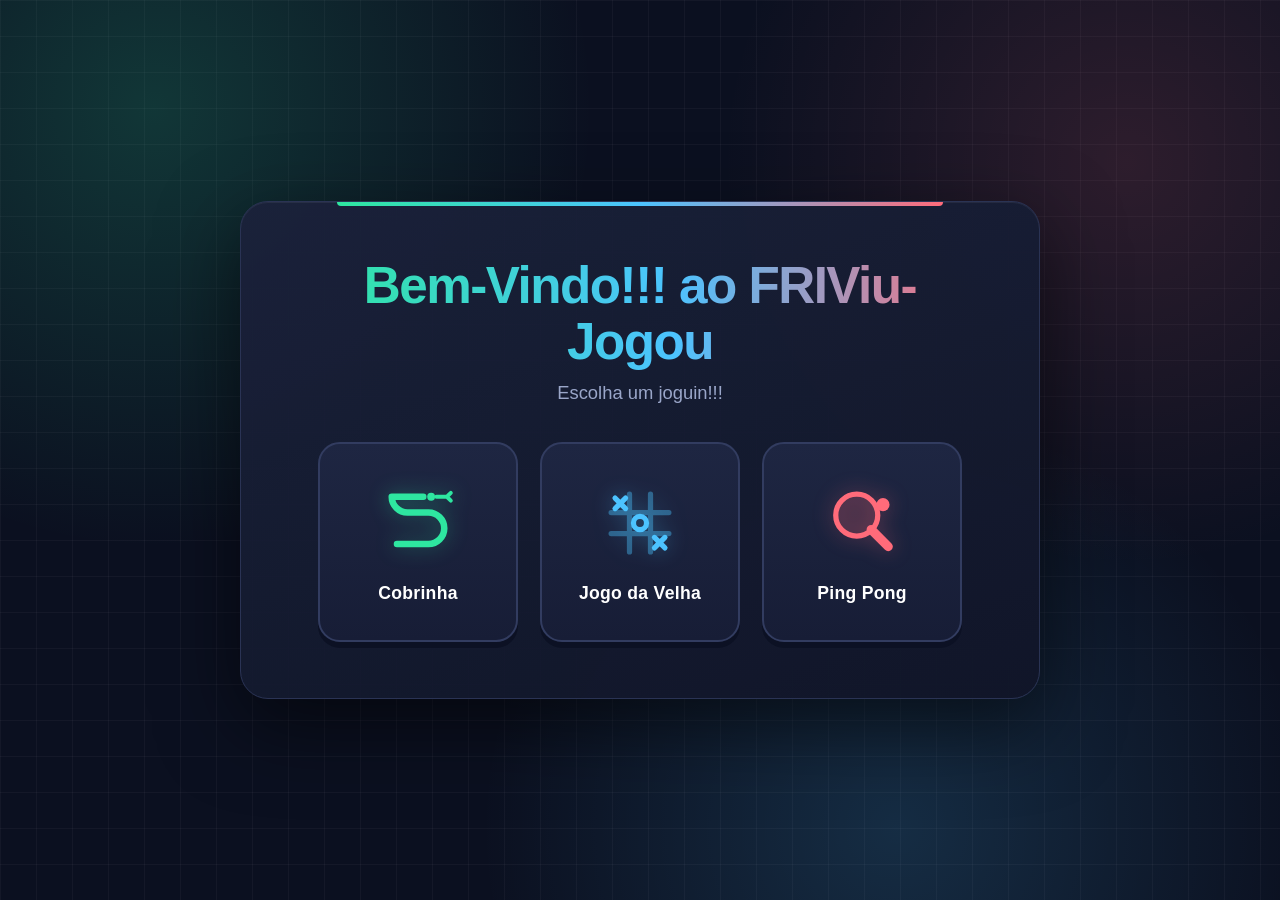
<file: index.html>
<!DOCTYPE html>
<html lang="pt-br">
<head>
    <meta charset="UTF-8">
    <meta name="viewport" content="width=device-width, initial-scale=1.0">
    <title>Games</title>
    <link rel="stylesheet" href="style.css">
</head>
<body>
    <main class="container">

        <h1>Bem-Vindo!!! ao FRIViu-Jogou</h1>
        <p>Escolha um joguin!!!</p>
        <div class="menu-jogos">
            <a href="./jogoDaCobra 2/cobra.html" class="btn-jogo cobrinha" type="button">
                <div class="icone">
                    <svg viewBox="0 0 64 64" fill="none" stroke="currentColor" stroke-width="5" stroke-linecap="round" stroke-linejoin="round">
                    <path d="M16 48H40C46.6 48 52 42.6 52 36C52 29.4 46.6 24 40 24H24C17.4 24 12 18.6 12 12H36"/>
                    <circle cx="42" cy="12" r="3" fill="currentColor" stroke="none"/>
                    <path d="M46 12H54M54 12L57 9M54 12L57 15" stroke-width="3"/>
                    </svg>
                </div>
                <span>Cobrinha</span>
            </a>

            <!-- Botão Jogo da Velha -->
            <a href="./jogo_da_velha2/index_velha.html" class="btn-jogo velha" type="button">
                <div class="icone">
                    <svg viewBox="0 0 64 64" fill="none" stroke="currentColor" stroke-width="4" stroke-linecap="round">
                    <!-- Grade -->
                    <path d="M24 10V54M40 10V54M10 24H54M10 40H54" opacity="0.4"/>
                    <!-- X e O -->
                    <path d="M13 13L21 21M21 13L13 21" stroke-width="4"/>
                    <circle cx="32" cy="32" r="5" stroke-width="4"/>
                    <path d="M43 43L51 51M51 43L43 51" stroke-width="4"/>
                    </svg>
                </div>
            <span>Jogo da Velha</span>
            </a>

            <!-- Botão Ping Pong -->
            <a href="pong/pong.html" class="btn-jogo pingpong" type="button">
                <div class="icone">
                    <svg viewBox="0 0 64 64" fill="none" stroke="currentColor" stroke-width="4" stroke-linecap="round" stroke-linejoin="round">
                    <!-- Raquete -->
                    <circle cx="28" cy="26" r="16" fill="currentColor" fill-opacity="0.15"/>
                    <path d="M39 37L52 50" stroke-width="7"/>
                    <!-- Bolinha -->
                    <circle cx="48" cy="18" r="5" fill="currentColor" stroke="none"/>
                    </svg>
                </div>
            <span>Ping Pong</span>
            </a>
        </div>
    </main>
</body>
</html>
</file>
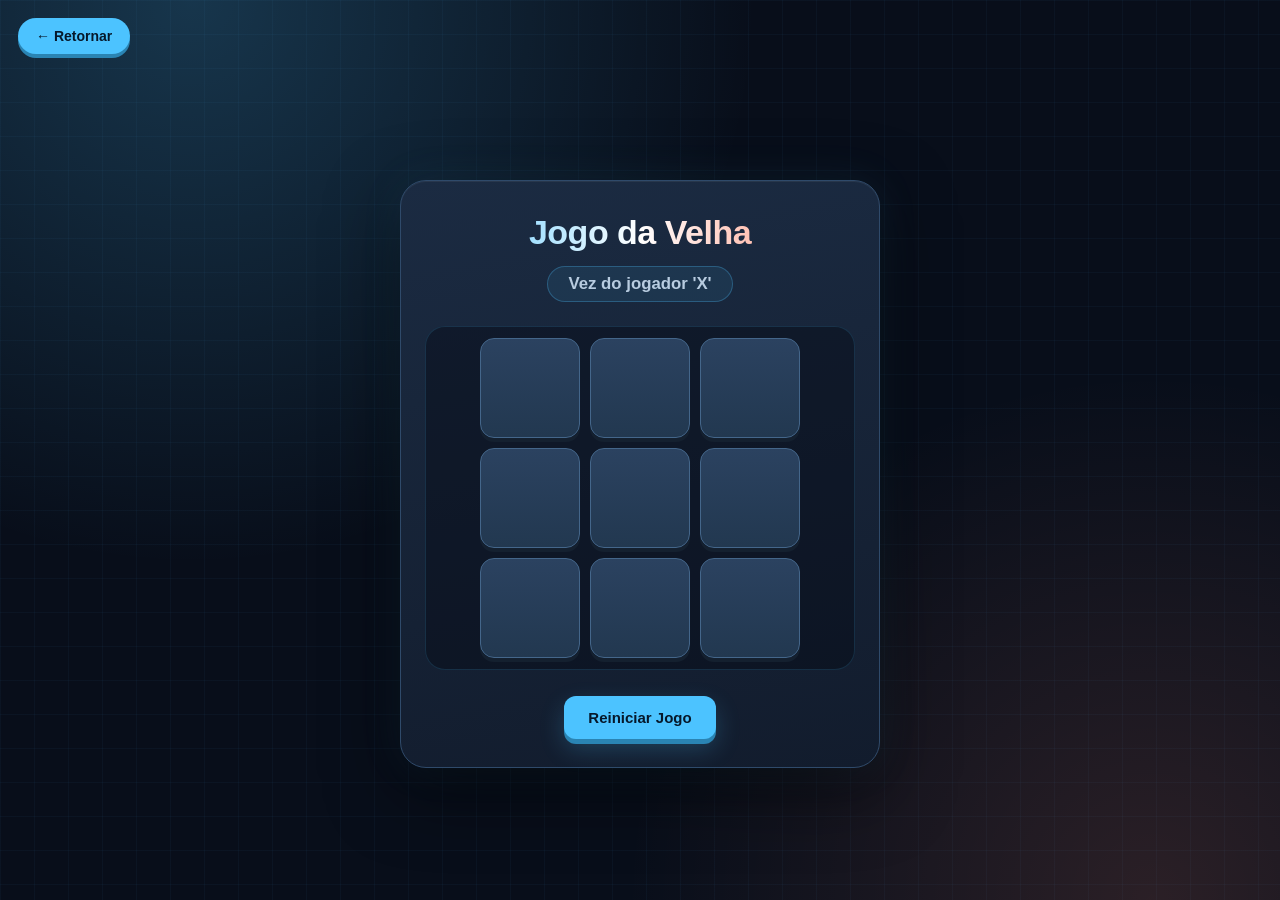
<file: jogo_da_velha2/index_velha.html>
<!DOCTYPE html>
<html lang="pt-BR">
<head>
    <meta charset="UTF-8">
    <meta name="viewport" content="width=device-width, initial-scale=1.0">
    <title>Jogo da Velha - Arcade</title>
    <link rel="stylesheet" href="style_velha.css">
</head>
<body>
    <a href="../index.html" class="btn-retornar">Retornar</a>
    <div class="container">
        <h1>Jogo da Velha</h1>
        
        <p id="status" class="status">Vez do jogador 'X'</p>

        <div class="tabuleiro" id="tabuleiro">
            <button class="celula" data-index="0"></button>
            <button class="celula" data-index="1"></button>
            <button class="celula" data-index="2"></button>
            <button class="celula" data-index="3"></button>
            <button class="celula" data-index="4"></button>
            <button class="celula" data-index="5"></button>
            <button class="celula" data-index="6"></button>
            <button class="celula" data-index="7"></button>
            <button class="celula" data-index="8"></button>
        </div>

        <button id="btn-reiniciar" class="btn-reiniciar">Reiniciar Jogo</button>
    </div>

    <script src="jogo_da_velha.js"></script>
</body>
</html>
</file>
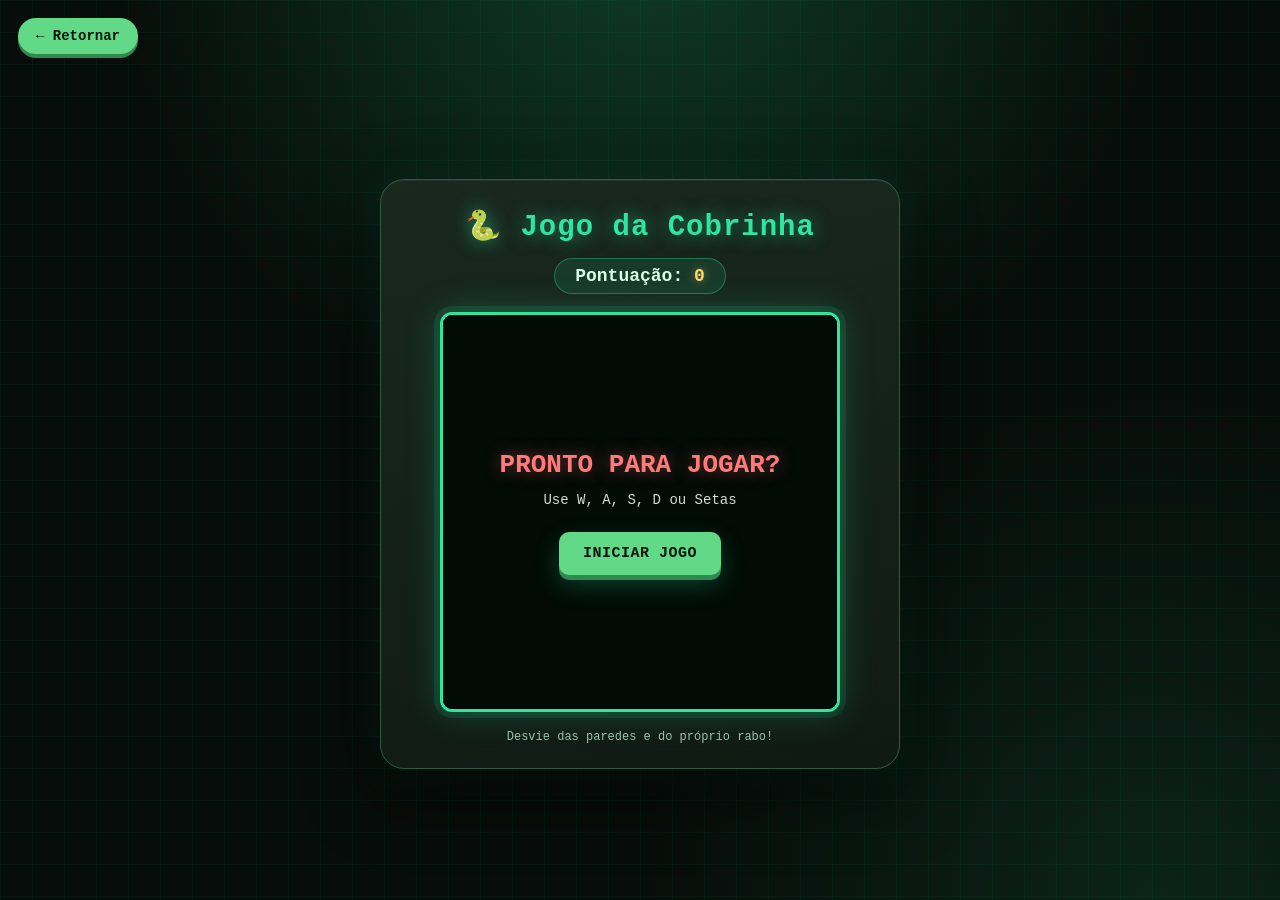
<file: jogoDaCobra 2/cobra.html>
<!DOCTYPE html>
<html lang="pt-BR">
<head>
    <meta charset="UTF-8">
    <meta name="viewport" content="width=device-width, initial-scale=1.0">
    <title>A Cobrinha - Arcade</title>
    <link rel="stylesheet" href="styleCobra.css">
</head>
<body>
    <a href="../index.html" class="btn-retornar">Retornar</a>
    <div class="game-container">
        <h1>🐍 Jogo da Cobrinha</h1>
        <div class="score-board">Pontuação: <span id="score">0</span></div>
        
        <div class="canvas-wrapper">
            <canvas id="gameCanvas" width="400" height="400"></canvas>
            
            <!-- Tela Inicial -->
            <div id="startScreen" class="overlay-screen">
                <h2>PRONTO PARA JOGAR?</h2>
                <p>Use W, A, S, D ou Setas</p>
                <button class="btn" id="startBtn">INICIAR JOGO</button>
            </div>

            <!-- Tela de Game Over -->
            <div id="gameOverScreen" class="overlay-screen hidden">
                <h2>FIM DE JOGO!</h2>
                <p>Sua pontuação: <span id="finalScore">0</span></p>
                <button class="btn" id="restartBtn">JOGAR NOVAMENTE</button>
            </div>
        </div>

        <div class="instructions">Desvie das paredes e do próprio rabo!</div>
    </div>
    
    <script src="scriptCobra.js"></script>
</body>
</html>
</file>
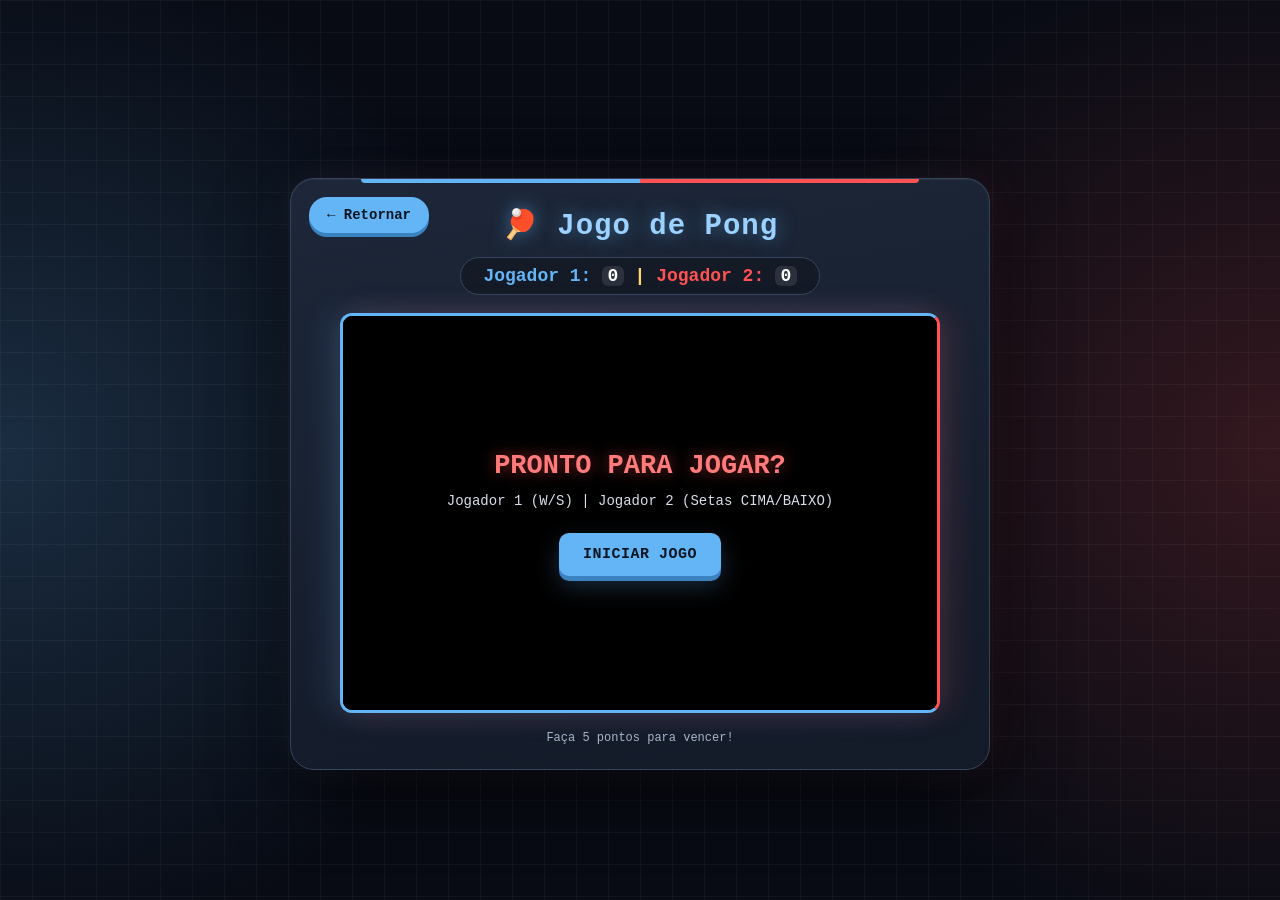
<file: pong/pong.html>
<!DOCTYPE html>
<html lang="pt-BR">
<head>
    <meta charset="UTF-8">
    <meta name="viewport" content="width=device-width, initial-scale=1.0">
    <title>Pong - Arcade</title>
    <link rel="stylesheet" href="stylePong.css">
</head>
<body>
    <div class="game-container">
        <h1>🏓 Jogo de Pong</h1>
         <a href="../index.html" class="btn-retornar">Retornar</a>
        
        <!-- Placar do Jogo com as cores dos jogadores -->
        <div class="score-board">
            <span style="color: #64B5F6;">Jogador 1: <span id="playerScore">0</span></span> 
            | 
            <span style="color: #FF5252;">Jogador 2: <span id="aiScore">0</span></span>
        </div>
        
        <div class="canvas-wrapper">
            <canvas id="gameCanvas" width="600" height="400"></canvas>
            
            <!-- Tela Inicial -->
            <div id="startScreen" class="overlay-screen">
                <h2>PRONTO PARA JOGAR?</h2>
                <p>Jogador 1 (W/S) | Jogador 2 (Setas CIMA/BAIXO)</p>
                <button class="btn" id="startBtn">INICIAR JOGO</button>
            </div>

            <!-- Tela de Game Over -->
            <div id="gameOverScreen" class="overlay-screen hidden">
                <h2>FIM DE JOGO!</h2>
                <p id="winnerText">O computador venceu!</p>
                <button class="btn" id="restartBtn">JOGAR NOVAMENTE</button>
            </div>
        </div>

        <div class="instructions">Faça 5 pontos para vencer!</div>
    </div>
    
    <script src="scriptPong.js"></script>
</body>
</html>
</file>
<file: style.css>
/* ==========================================
   MENU PRINCIPAL - FRIViu-Jogou
   ========================================== */
:root {
    --bg: #0b1020;
    --card: #141a2f;
    --line: #2a3354;
    --text: #f2f5ff;
    --muted: #9aa6c9;
    --green: #2ee6a0;
    --blue: #4cc3ff;
    --coral: #ff6b7a;
}

* {
    box-sizing: border-box;
    margin: 0;
    padding: 0;
    font-family: 'Trebuchet MS', 'Segoe UI', Tahoma, Geneva, Verdana, sans-serif;
}

body {
    min-height: 100vh;
    display: flex;
    justify-content: center;
    align-items: center;
    padding: 30px 16px;
    color: var(--text);
    background:
        radial-gradient(circle at 12% 12%, rgba(46, 230, 160, .18), transparent 32%),
        radial-gradient(circle at 88% 18%, rgba(255, 107, 122, .14), transparent 30%),
        radial-gradient(circle at 70% 92%, rgba(76, 195, 255, .16), transparent 34%),
        linear-gradient(rgba(255, 255, 255, .035) 1px, transparent 1px) 0 0 / 36px 36px,
        linear-gradient(90deg, rgba(255, 255, 255, .035) 1px, transparent 1px) 0 0 / 36px 36px,
        var(--bg);
}

.container {
    position: relative;
    width: min(100%, 800px);
    padding: clamp(28px, 5vw, 56px);
    text-align: center;
    background: linear-gradient(160deg, rgba(26, 33, 58, .96), rgba(16, 21, 40, .96));
    border: 1px solid var(--line);
    border-radius: 28px;
    box-shadow:
        0 26px 80px rgba(0, 0, 0, .55),
        inset 0 1px 0 rgba(255, 255, 255, .06);
    animation: entrar .6s ease both;
}

/* faixa colorida no topo do card */
.container::before {
    content: "";
    position: absolute;
    top: 0;
    left: 12%;
    right: 12%;
    height: 4px;
    border-radius: 0 0 6px 6px;
    background: linear-gradient(90deg, var(--green), var(--blue), var(--coral));
}

.container h1 {
    margin-bottom: 12px;
    font-size: clamp(2rem, 5.5vw, 3.2rem);
    font-weight: 900;
    letter-spacing: -1.5px;
    line-height: 1.1;
    color: #fff;
    background: linear-gradient(90deg, var(--green), var(--blue) 55%, var(--coral));
    -webkit-background-clip: text;
    background-clip: text;
    -webkit-text-fill-color: transparent;
}

.container > p {
    color: var(--muted);
    font-size: 1.15rem;
}

.menu-jogos {
    display: flex;
    flex-wrap: wrap;
    justify-content: center;
    gap: 22px;
    margin-top: 38px;
}

.btn-jogo {
    --c: var(--green);
    --glow: rgba(46, 230, 160, .25);
    position: relative;
    width: 200px;
    min-height: 200px;
    padding: 26px 16px;
    display: flex;
    flex-direction: column;
    align-items: center;
    justify-content: center;
    gap: 18px;
    overflow: hidden;
    color: #fff;
    text-decoration: none;
    font-size: 1.1rem;
    font-weight: 800;
    letter-spacing: .3px;
    background: linear-gradient(180deg, #1e2642, #171d36);
    border: 2px solid #323c60;
    border-radius: 22px;
    box-shadow: 0 6px 0 #0c1124;
    transition: transform .2s ease, border-color .2s ease, box-shadow .2s ease;
}

/* brilho colorido que sobe no hover */
.btn-jogo::after {
    content: "";
    position: absolute;
    inset: auto 0 0 0;
    height: 70%;
    background: radial-gradient(circle at 50% 120%, var(--glow), transparent 70%);
    opacity: 0;
    transition: opacity .25s ease;
    pointer-events: none;
}

.btn-jogo .icone {
    position: relative;
    z-index: 1;
    width: 84px;
    height: 84px;
    display: flex;
    align-items: center;
    justify-content: center;
    color: var(--c);
    filter: drop-shadow(0 0 10px var(--glow));
    transition: transform .25s ease;
}

.btn-jogo span {
    position: relative;
    z-index: 1;
}

.btn-jogo svg {
    width: 100%;
    height: 100%;
}

.btn-jogo.cobrinha { --c: var(--green); --glow: rgba(46, 230, 160, .35); }
.btn-jogo.velha    { --c: var(--blue);  --glow: rgba(76, 195, 255, .35); }
.btn-jogo.pingpong { --c: var(--coral); --glow: rgba(255, 107, 122, .35); }

.btn-jogo:hover,
.btn-jogo:focus-visible {
    transform: translateY(-8px);
    border-color: var(--c);
    box-shadow: 0 14px 0 #0c1124, 0 18px 40px var(--glow);
    outline: none;
}

.btn-jogo:hover::after,
.btn-jogo:focus-visible::after { opacity: 1; }

.btn-jogo:hover .icone,
.btn-jogo:focus-visible .icone { transform: scale(1.14) rotate(-4deg); }

.btn-jogo:active {
    transform: translateY(-2px);
    box-shadow: 0 6px 0 #0c1124, 0 8px 24px var(--glow);
}

@keyframes entrar {
    from { opacity: 0; transform: translateY(18px); }
    to   { opacity: 1; transform: translateY(0); }
}

@media (max-width: 520px) {
    .container { padding: 28px 18px; border-radius: 22px; }
    .menu-jogos { gap: 14px; }
    .btn-jogo { width: min(100%, 240px); min-height: 160px; }
    .btn-jogo .icone { width: 64px; height: 64px; }
}

@media (prefers-reduced-motion: reduce) {
    * { animation: none !important; transition: none !important; }
}
</file>
<file: jogo_da_velha2/style_velha.css>
/* ==========================================
   JOGO DA VELHA
   ========================================== */
:root {
    --bg: #080e1a;
    --line: #2f4a6a;
    --blue: #4cc3ff;
    --coral: #ff8a70;
    --text: #f2f7ff;
    --muted: #b8cce0;
}

* { box-sizing: border-box; margin: 0; padding: 0; }

body {
    min-height: 100vh;
    padding: 76px 16px 28px;
    display: flex;
    justify-content: center;
    align-items: center;
    color: var(--text);
    font-family: 'Trebuchet MS', 'Segoe UI', Tahoma, Geneva, Verdana, sans-serif;
    background:
        radial-gradient(circle at 15% 0%, rgba(76, 195, 255, .22), transparent 40%),
        radial-gradient(circle at 90% 100%, rgba(255, 138, 112, .14), transparent 36%),
        linear-gradient(rgba(76, 195, 255, .04) 1px, transparent 1px) 0 0 / 34px 34px,
        linear-gradient(90deg, rgba(76, 195, 255, .04) 1px, transparent 1px) 0 0 / 34px 34px,
        var(--bg);
}

.container {
    position: relative;
    width: min(100%, 480px);
    padding: 32px 24px 28px;
    text-align: center;
    background: linear-gradient(170deg, #1b2b42, #121c2d);
    border: 1px solid var(--line);
    border-radius: 26px;
    box-shadow:
        0 22px 70px rgba(0, 0, 0, .55),
        0 0 40px rgba(76, 195, 255, .10),
        inset 0 1px 0 rgba(255, 255, 255, .06);
    animation: entrar .5s ease both;
}

h1 {
    margin-bottom: 14px;
    font-size: clamp(26px, 5vw, 34px);
    font-weight: 900;
    letter-spacing: -.5px;
    background: linear-gradient(90deg, var(--blue), #ffffff 50%, var(--coral));
    -webkit-background-clip: text;
    background-clip: text;
    -webkit-text-fill-color: transparent;
}

.status {
    display: inline-block;
    min-height: 1.5em;
    margin-bottom: 24px;
    padding: 7px 20px;
    color: var(--muted);
    font-size: 1.05rem;
    font-weight: 700;
    background: rgba(76, 195, 255, .09);
    border: 1px solid rgba(76, 195, 255, .28);
    border-radius: 999px;
}

.tabuleiro {
    display: grid;
    grid-template-columns: repeat(3, minmax(0, 100px));
    grid-template-rows: repeat(3, minmax(0, 100px));
    justify-content: center;
    gap: 10px;
    margin-bottom: 26px;
    padding: 12px;
    background: rgba(5, 10, 20, .45);
    border-radius: 20px;
    box-shadow: inset 0 0 0 1px rgba(76, 195, 255, .15);
}

.celula {
    display: flex;
    justify-content: center;
    align-items: center;
    color: #fff;
    background: linear-gradient(180deg, #2b4260, #223850);
    border: 1px solid #44668a;
    border-radius: 14px;
    font-family: inherit;
    font-size: clamp(38px, 9vw, 52px);
    font-weight: 900;
    cursor: pointer;
    box-shadow: 0 4px 0 #14202f;
    transition: background .18s ease, transform .15s ease, border-color .18s ease, box-shadow .18s ease;
}

.celula:hover:not(:disabled) {
    background: linear-gradient(180deg, #355374, #2a4563);
    border-color: var(--blue);
    box-shadow: 0 4px 0 #14202f, 0 0 20px rgba(76, 195, 255, .25);
}

.celula:active:not(:disabled) {
    transform: translateY(3px) scale(.97);
    box-shadow: 0 1px 0 #14202f;
}

.celula.x {
    color: var(--blue);
    text-shadow: 0 0 18px rgba(76, 195, 255, .8);
    animation: pop .25s ease;
}

.celula.o {
    color: var(--coral);
    text-shadow: 0 0 18px rgba(255, 138, 112, .8);
    animation: pop .25s ease;
}

.btn-reiniciar,
.btn-retornar {
    padding: 13px 24px;
    color: #06182a;
    background: var(--blue);
    border: 0;
    border-radius: 12px;
    font-family: inherit;
    font-size: 15px;
    font-weight: 800;
    cursor: pointer;
    text-decoration: none;
    box-shadow: 0 5px 0 #2a84b3, 0 10px 24px rgba(76, 195, 255, .22);
    transition: background .2s ease, transform .15s ease, box-shadow .15s ease;
}

.btn-reiniciar:hover,
.btn-retornar:hover {
    background: #8ad8ff;
    transform: translateY(-2px);
    box-shadow: 0 7px 0 #2a84b3, 0 14px 28px rgba(76, 195, 255, .32);
}

.btn-reiniciar:active { transform: translateY(3px); box-shadow: 0 2px 0 #2a84b3; }

.btn-retornar {
    position: fixed;
    top: 18px;
    left: 18px;
    z-index: 10;
    padding: 10px 18px;
    font-size: 14px;
    border-radius: 999px;
    box-shadow: 0 4px 0 #2a84b3;
}

.btn-retornar::before { content: "← "; }

@keyframes entrar {
    from { opacity: 0; transform: translateY(16px); }
    to   { opacity: 1; transform: translateY(0); }
}

@keyframes pop {
    0%   { transform: scale(.4); }
    70%  { transform: scale(1.15); }
    100% { transform: scale(1); }
}

@media (max-width: 420px) {
    .container { padding: 24px 14px; border-radius: 20px; }
    .tabuleiro {
        grid-template-columns: repeat(3, minmax(0, 1fr));
        grid-template-rows: repeat(3, minmax(0, 1fr));
        gap: 7px;
        padding: 9px;
    }
    .celula { width: min(25vw, 88px); height: min(25vw, 88px); }
    .btn-retornar { top: 12px; left: 12px; padding: 9px 13px; }
}

@media (prefers-reduced-motion: reduce) {
    * { animation: none !important; transition: none !important; }
}
</file>
<file: jogoDaCobra 2/styleCobra.css>
/* ==========================================
   JOGO DA COBRINHA
   ========================================== */
:root {
    --bg: #070d0a;
    --card: #13201a;
    --line: #2d5a40;
    --green: #2ee6a0;
    --green-soft: #62d987;
    --text: #f1fff7;
    --muted: #9bc4aa;
}

* { box-sizing: border-box; }

body {
    min-height: 100vh;
    margin: 0;
    padding: 76px 16px 28px;
    display: flex;
    justify-content: center;
    align-items: center;
    color: var(--text);
    font-family: 'Courier New', Courier, monospace;
    background:
        radial-gradient(circle at 50% -10%, rgba(46, 230, 160, .22), transparent 45%),
        radial-gradient(circle at 90% 100%, rgba(46, 230, 160, .10), transparent 35%),
        linear-gradient(rgba(46, 230, 160, .045) 1px, transparent 1px) 0 0 / 32px 32px,
        linear-gradient(90deg, rgba(46, 230, 160, .045) 1px, transparent 1px) 0 0 / 32px 32px,
        var(--bg);
}

.game-container {
    position: relative;
    width: min(100%, 520px);
    padding: 28px 25px 24px;
    text-align: center;
    background: linear-gradient(170deg, #19291f, #101a14);
    border: 1px solid var(--line);
    border-radius: 24px;
    box-shadow:
        0 22px 70px rgba(0, 0, 0, .6),
        0 0 40px rgba(46, 230, 160, .10),
        inset 0 1px 0 rgba(255, 255, 255, .06);
    animation: entrar .5s ease both;
}

h1 {
    margin: 0 0 14px;
    font-size: clamp(22px, 5vw, 29px);
    letter-spacing: 1px;
    color: var(--green);
    text-shadow: 0 0 18px rgba(46, 230, 160, .55);
}

.score-board {
    display: inline-block;
    margin-bottom: 18px;
    padding: 7px 20px;
    color: #d6ffe6;
    font-size: 18px;
    font-weight: bold;
    background: rgba(46, 230, 160, .10);
    border: 1px solid rgba(46, 230, 160, .35);
    border-radius: 999px;
}

.score-board span {
    color: #ffd76b;
    text-shadow: 0 0 10px rgba(255, 215, 107, .5);
}

.canvas-wrapper {
    position: relative;
    width: min(400px, 100%);
    aspect-ratio: 1;
    margin: 0 auto;
    overflow: hidden;
    border: 3px solid var(--green);
    border-radius: 12px;
    background: #050907;
    box-shadow:
        0 0 0 6px rgba(46, 230, 160, .10),
        0 0 34px rgba(46, 230, 160, .25);
}

canvas {
    display: block;
    width: 100%;
    height: 100%;
    background: #050907;
}

.overlay-screen {
    position: absolute;
    inset: 0;
    z-index: 5;
    display: flex;
    flex-direction: column;
    justify-content: center;
    align-items: center;
    padding: 18px;
    background: rgba(3, 12, 7, .93);
    backdrop-filter: blur(3px);
}

.overlay-screen.hidden { display: none; }

.overlay-screen h2 {
    margin: 0 0 12px;
    font-size: clamp(20px, 5vw, 26px);
    color: #ff7a7a;
    text-shadow: 0 0 16px rgba(255, 104, 104, .5);
}

.overlay-screen p {
    margin: 0 0 24px;
    font-size: 14px;
    color: #d0ded4;
}

.overlay-screen p span {
    color: #ffd76b;
    font-weight: bold;
}

.btn {
    padding: 13px 24px;
    color: #06150c;
    background: var(--green-soft);
    border: 0;
    border-radius: 10px;
    font: bold 15px 'Courier New', Courier, monospace;
    letter-spacing: .5px;
    cursor: pointer;
    box-shadow: 0 5px 0 #2f8a52, 0 10px 24px rgba(46, 230, 160, .25);
    transition: background .2s ease, transform .15s ease, box-shadow .15s ease;
}

.btn:hover {
    background: #86f2a8;
    transform: translateY(-2px);
    box-shadow: 0 7px 0 #2f8a52, 0 14px 28px rgba(46, 230, 160, .35);
}

.btn:active {
    transform: translateY(3px);
    box-shadow: 0 2px 0 #2f8a52;
}

.instructions {
    margin-top: 18px;
    color: var(--muted);
    font-size: 12px;
}

.btn-retornar {
    position: fixed;
    top: 18px;
    left: 18px;
    z-index: 10;
    padding: 10px 18px;
    color: #06150c;
    background: var(--green-soft);
    border-radius: 999px;
    text-decoration: none;
    font: bold 14px 'Courier New', Courier, monospace;
    box-shadow: 0 4px 0 #2f8a52;
    transition: background .2s ease, transform .15s ease;
}

.btn-retornar::before { content: "← "; }

.btn-retornar:hover {
    background: #86f2a8;
    transform: translateY(-2px);
}

@keyframes entrar {
    from { opacity: 0; transform: translateY(16px); }
    to   { opacity: 1; transform: translateY(0); }
}

@media (max-width: 480px) {
    .game-container { padding: 20px 12px; border-radius: 18px; }
    .btn-retornar { top: 12px; left: 12px; padding: 9px 13px; }
}

@media (prefers-reduced-motion: reduce) {
    * { animation: none !important; transition: none !important; }
}
</file>
<file: pong/stylePong.css>
/* ==========================================
   JOGO DE PONG
   ========================================== */
:root {
    --bg: #080b14;
    --line: #35445b;
    --blue: #64b5f6;
    --red: #ff5252;
    --gold: #ffd76b;
    --text: #f4f7ff;
    --muted: #aab8cc;
}

* { box-sizing: border-box; }

body {
    min-height: 100vh;
    margin: 0;
    padding: 76px 16px 28px;
    display: flex;
    justify-content: center;
    align-items: center;
    overflow-x: hidden;
    color: var(--text);
    font-family: 'Courier New', Courier, monospace;
    background:
        radial-gradient(circle at 0% 50%, rgba(100, 181, 246, .20), transparent 38%),
        radial-gradient(circle at 100% 50%, rgba(255, 82, 82, .18), transparent 38%),
        linear-gradient(rgba(255, 255, 255, .035) 1px, transparent 1px) 0 0 / 32px 32px,
        linear-gradient(90deg, rgba(255, 255, 255, .035) 1px, transparent 1px) 0 0 / 32px 32px,
        var(--bg);
}

.game-container {
    position: relative;
    width: min(100%, 700px);
    padding: 28px 24px 24px;
    text-align: center;
    background: linear-gradient(170deg, #1d2739, #131a28);
    border: 1px solid var(--line);
    border-radius: 24px;
    box-shadow:
        0 22px 70px rgba(0, 0, 0, .6),
        -10px 0 40px rgba(100, 181, 246, .07),
        10px 0 40px rgba(255, 82, 82, .07),
        inset 0 1px 0 rgba(255, 255, 255, .06);
    animation: entrar .5s ease both;
}

/* faixa azul + vermelha no topo (os dois jogadores) */
.game-container::before {
    content: "";
    position: absolute;
    top: 0;
    left: 10%;
    right: 10%;
    height: 4px;
    border-radius: 0 0 6px 6px;
    background: linear-gradient(90deg, var(--blue) 50%, var(--red) 50%);
}

h1 {
    margin: 0 0 14px;
    font-size: clamp(22px, 5vw, 29px);
    letter-spacing: 1px;
    color: #9bd2ff;
    text-shadow: 0 0 18px rgba(100, 181, 246, .5);
}

.score-board {
    display: inline-block;
    margin-bottom: 18px;
    padding: 8px 22px;
    color: var(--gold);
    font-size: clamp(14px, 3vw, 18px);
    font-weight: bold;
    background: rgba(0, 0, 0, .28);
    border: 1px solid var(--line);
    border-radius: 999px;
}

.score-board span span {
    display: inline-block;
    min-width: 1.2em;
    padding: 0 4px;
    color: #fff;
    background: rgba(255, 255, 255, .10);
    border-radius: 6px;
}

.canvas-wrapper {
    position: relative;
    width: 100%;
    max-width: 600px;
    aspect-ratio: 3 / 2;
    margin: 0 auto;
    overflow: hidden;
    border: 3px solid var(--blue);
    border-right-color: var(--red);
    border-radius: 12px;
    background: #05070b;
    box-shadow:
        -10px 0 30px rgba(100, 181, 246, .16),
        10px 0 30px rgba(255, 82, 82, .16);
}

canvas {
    display: block;
    width: 100%;
    height: 100%;
    background: #000;
}

.overlay-screen {
    position: absolute;
    inset: 0;
    z-index: 5;
    display: flex;
    flex-direction: column;
    justify-content: center;
    align-items: center;
    padding: 18px;
    background: rgba(0, 0, 0, .90);
    backdrop-filter: blur(3px);
}

.overlay-screen.hidden { display: none; }

.overlay-screen h2 {
    margin: 0 0 12px;
    font-size: clamp(20px, 4vw, 27px);
    color: #ff7b7b;
    text-shadow: 0 0 16px rgba(255, 82, 82, .55);
}

.overlay-screen p {
    margin: 0 0 24px;
    font-size: clamp(12px, 2.5vw, 14px);
    color: #d8deea;
}

.btn {
    padding: 13px 24px;
    color: #0a1522;
    background: var(--blue);
    border: 0;
    border-radius: 10px;
    font: bold 15px 'Courier New', Courier, monospace;
    letter-spacing: .5px;
    cursor: pointer;
    box-shadow: 0 5px 0 #3a82c0, 0 10px 24px rgba(100, 181, 246, .25);
    transition: background .2s ease, transform .15s ease, box-shadow .15s ease;
}

.btn:hover {
    background: #91ceff;
    transform: translateY(-2px);
    box-shadow: 0 7px 0 #3a82c0, 0 14px 28px rgba(100, 181, 246, .35);
}

.btn:active {
    transform: translateY(3px);
    box-shadow: 0 2px 0 #3a82c0;
}

.instructions {
    margin-top: 18px;
    color: var(--muted);
    font-size: 12px;
}

.btn-retornar {
    position: fixed;
    top: 18px;
    left: 18px;
    z-index: 10;
    padding: 10px 18px;
    color: #0a1522;
    background: var(--blue);
    border-radius: 999px;
    text-decoration: none;
    font: bold 14px 'Courier New', Courier, monospace;
    box-shadow: 0 4px 0 #3a82c0;
    transition: background .2s ease, transform .15s ease;
}

.btn-retornar::before { content: "← "; }

.btn-retornar:hover {
    background: #91ceff;
    transform: translateY(-2px);
}

@keyframes entrar {
    from { opacity: 0; transform: translateY(16px); }
    to   { opacity: 1; transform: translateY(0); }
}

@media (max-width: 520px) {
    .game-container { padding: 20px 10px; border-radius: 18px; }
    .btn-retornar { top: 12px; left: 12px; padding: 9px 13px; }
}

@media (prefers-reduced-motion: reduce) {
    * { animation: none !important; transition: none !important; }
}
</file>
